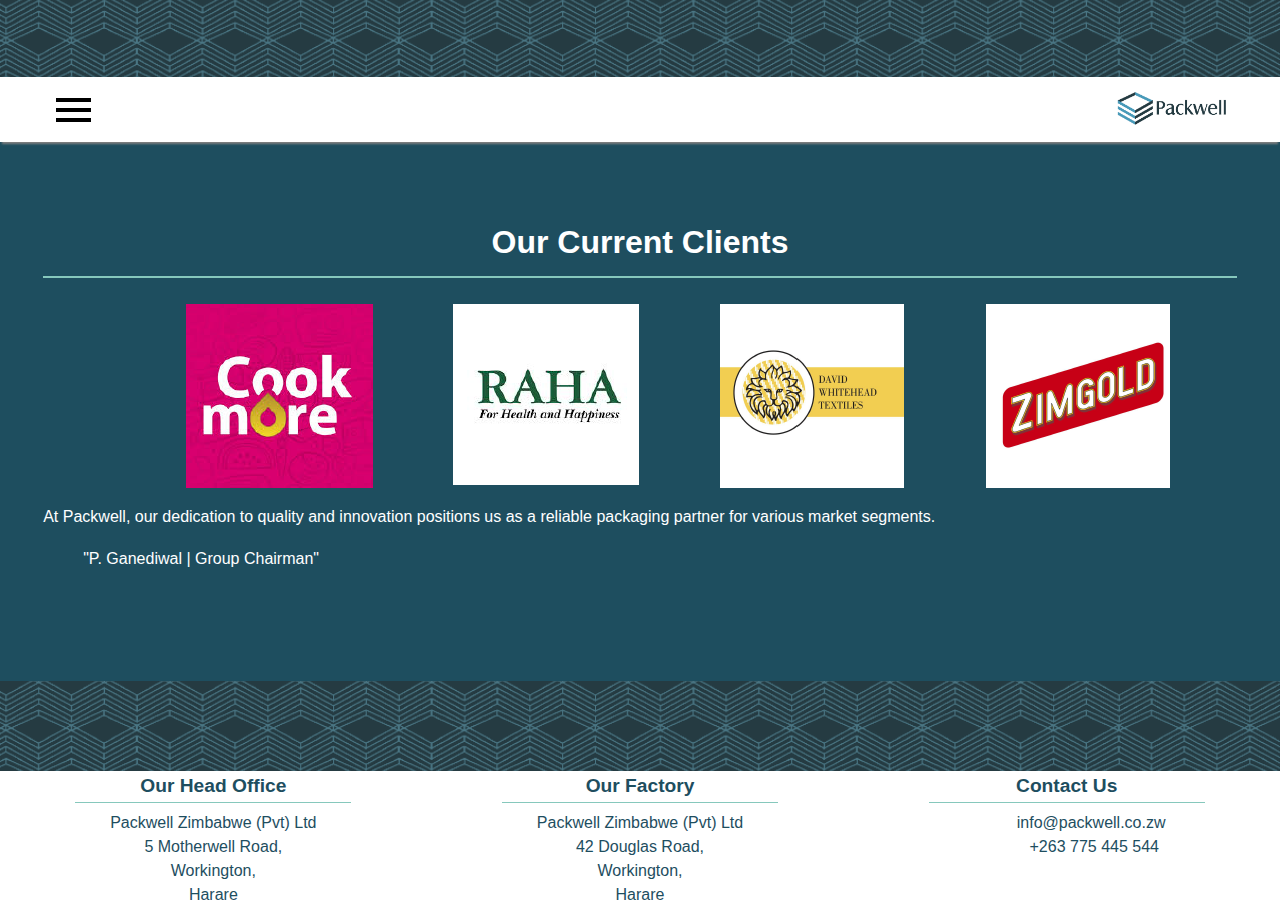
<file: public/clients.html>
<!DOCTYPE html>
<html lang="en">
<head>
    <meta charset="UTF-8">
    <meta name="viewport" content="width=device-width, initial-scale=1.0">
    <title>Packwell Zimbabwe (Pvt) Ltd</title>
    <link rel="stylesheet" href="index.css">
    <style>
        header {
            background-image: url('background.png');
            background-size: cover;
            background-position: center;
            width: 100%;
            height: 5vh;
            display: flex;
            align-items: center;
            justify-content: center;
        }

        .top-bar {
            background-color: white;
            padding: 10px 50px;
            height: 5vh;
            display: flex;
            justify-content: space-between;
            align-items: center;
            position: sticky;
            top: 0;
            z-index: 1000;
            box-shadow: 0px 4px 2px -2px gray;
        }

        .logo {
            width: 10%;
        }

        .nav-toggle-btn {
            background: none;
            border: none;
            cursor: pointer;
            font-size: 30px;
            color: black;
        }

        .nav-toggle-btn span {
            display: block;
            width: 35px;
            height: 4px;
            margin: 6px 0;
            background-color: black;
            transition: all 0.3s ease-in-out;
        }

        .nav-bar {
            background-color: var(--primary-color);
            padding: 20px 0;
            display: none; /* This will still hide it until toggled */
            padding: 10px 0;
            text-align: center;
            width: 100%;
            position: sticky; 
            top: 7vh; 
        }

        .nav-bar.active {
            display: block;
        }

        .nav-bar ul {
            list-style-type: none;
            padding: 0;
            margin: 0;
            display: flex;
            justify-content: center;
        }

        .nav-bar ul li {
            margin: 0 15px;
        }

        .nav-bar ul li a {
            color: white;
            text-decoration: none;
            font-weight: bold;
            font-size: 1.2em;
            transition: color 0.3s ease;
        }

        .nav-bar ul li a:hover {
            color: var(--accent-color);
        }

        /* Hamburger menu animation */
        .nav-toggle-btn.active span:nth-child(1) {
            transform: rotate(45deg) translate(5px, 5px);
        }

        .nav-toggle-btn.active span:nth-child(2) {
            opacity: 0;
        }

        .nav-toggle-btn.active span:nth-child(3) {
            transform: rotate(-45deg) translate(7px, -6px);
        }
    </style>
</head>
<body>
    <header>
        <!-- Main header background image -->
    </header>

    <div class="top-bar">
        <button class="nav-toggle-btn" aria-label="Menu">
            <span></span>
            <span></span>
            <span></span>
        </button>
        <img src="logo.png" alt="Packwell Logo" class="logo">
    </div>

    <nav class="nav-bar" id="nav-bar">
        <ul>
            <li><a href="overview.html">Overview</a></li>
            <li><a href="core-values.html">Core Values</a></li>
            <li><a href="products.html">Products</a></li>
            <li><a href="clients.html">Clients</a></li>
        </ul>
    </nav>

    <main class="container">
        <section style="margin-bottom: 10vh;" id="clients">
            <h2>Our Current Clients</h2>
            <div class="client-grid">
                <img src="cook_more.png">
                <img src="Raha.png">
                <img src="whitehead.png">
                <img src="zimgold.png">
            </div>
            <p>At Packwell, our dedication to quality and innovation positions us as a reliable packaging partner for various market segments.</p>
            <blockquote>
                <p>"P. Ganediwal | Group Chairman"</p>
            </blockquote>
        </section>
    </main>

    <footer>
        <!-- Background image at the top -->
        <div class="footer-background"></div>
    
        <!-- Footer content with three columns -->
        <div class="footer-content">
            <!-- Head Office (Left Column) -->
            <div class="footer-column">
                <h3 style="color: var(--primary-color);">Our Head Office</h3>
                <address>
                    Packwell Zimbabwe (Pvt) Ltd<br>
                    5 Motherwell Road,<br>
                    Workington,<br>
                    Harare
                </address>
            </div>
    
            <!-- Factory Address (Middle Column) -->
            <div class="footer-column">
                <h3 style="color: var(--primary-color);">Our Factory</h3>
                <address>
                    Packwell Zimbabwe (Pvt) Ltd<br>
                    42 Douglas Road,<br>
                    Workington,<br>
                    Harare
                </address>
            </div>
    
            <!-- Contact Information (Right Column) -->
            <div class="footer-column">
                <h3 style="color: var(--primary-color);">Contact Us</h3>
                <p>Email: <a href="mailto:info@packwell.co.zw">info@packwell.co.zw</a><br>
                Phone: <a href="tel:+263775445544">+263 775 445 544</a></p>
            </div>
        </div>
    </footer>

    <script>
        const navToggleBtn = document.querySelector('.nav-toggle-btn');
        const navBar = document.querySelector('.nav-bar');

        navToggleBtn.addEventListener('click', function () {
            navBar.classList.toggle('active');
            navToggleBtn.classList.toggle('active');
        });
    </script>
</body>
</html>
</file>
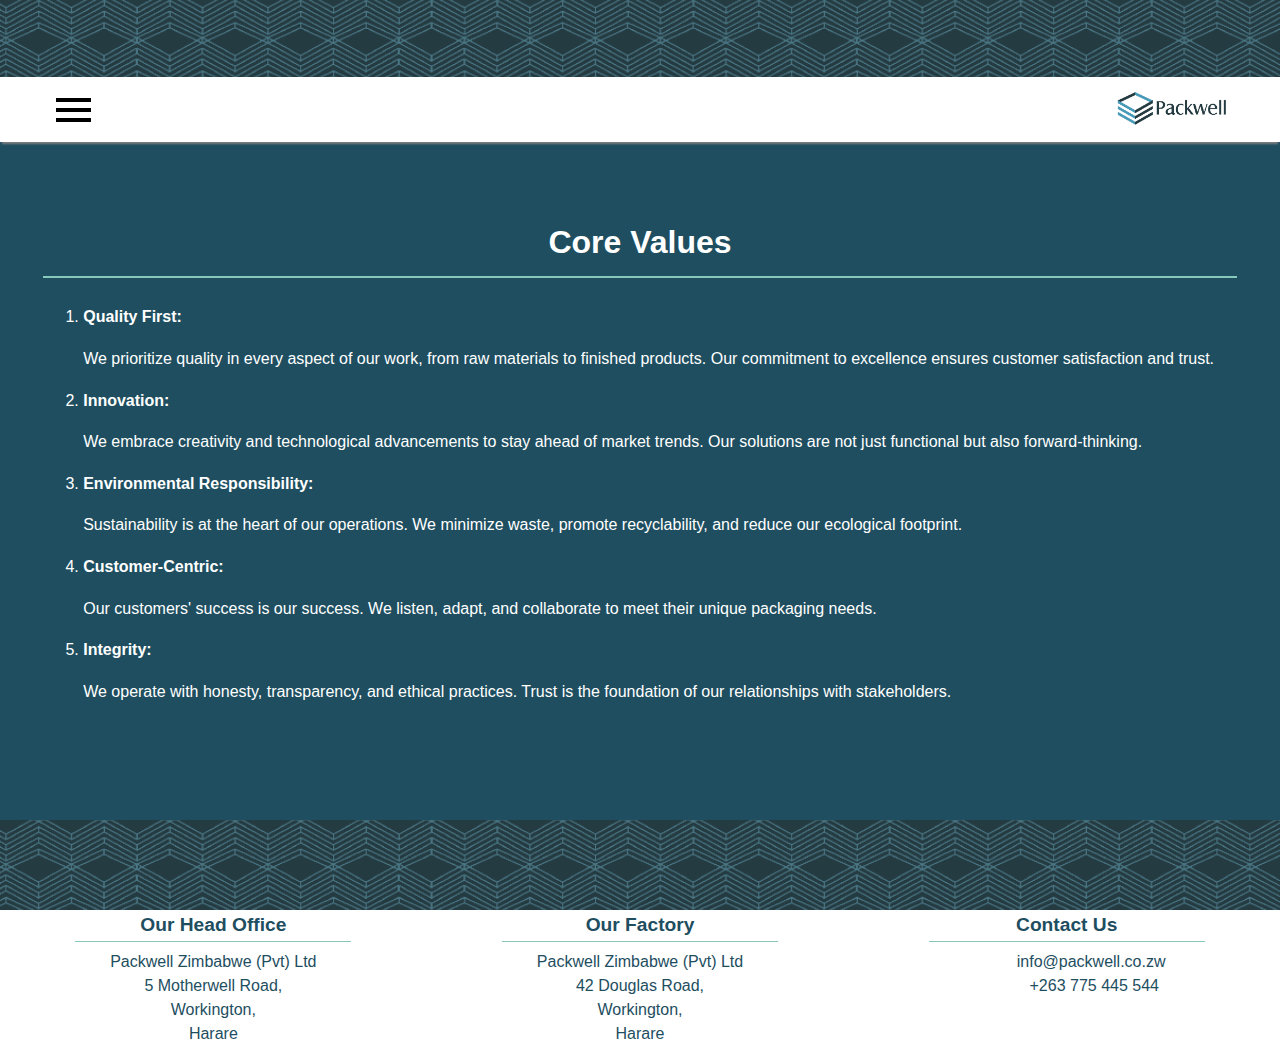
<file: public/core-values.html>
<!DOCTYPE html>
<html lang="en">
<head>
    <meta charset="UTF-8">
    <meta name="viewport" content="width=device-width, initial-scale=1.0">
    <title>Packwell Zimbabwe (Pvt) Ltd</title>
    <link rel="stylesheet" href="index.css">
    <style>
        header {
            background-image: url('background.png');
            background-size: cover;
            background-position: center;
            width: 100%;
            height: 5vh;
            display: flex;
            align-items: center;
            justify-content: center;
        }

        .top-bar {
            background-color: white;
            padding: 10px 50px;
            height: 5vh;
            display: flex;
            justify-content: space-between;
            align-items: center;
            position: sticky;
            top: 0;
            z-index: 1000;
            box-shadow: 0px 4px 2px -2px gray;
        }

        .logo {
            width: 10%;
        }

        .nav-toggle-btn {
            background: none;
            border: none;
            cursor: pointer;
            font-size: 30px;
            color: black;
        }

        .nav-toggle-btn span {
            display: block;
            width: 35px;
            height: 4px;
            margin: 6px 0;
            background-color: black;
            transition: all 0.3s ease-in-out;
        }

        .nav-bar {
            background-color: var(--primary-color);
            padding: 20px 0;
            display: none; /* This will still hide it until toggled */
            padding: 10px 0;
            text-align: center;
            width: 100%;
            position: sticky; 
            top: 7vh; 
        }

        .nav-bar.active {
            display: block;
        }

        .nav-bar ul {
            list-style-type: none;
            padding: 0;
            margin: 0;
            display: flex;
            justify-content: center;
        }

        .nav-bar ul li {
            margin: 0 15px;
        }

        .nav-bar ul li a {
            color: white;
            text-decoration: none;
            font-weight: bold;
            font-size: 1.2em;
            transition: color 0.3s ease;
        }

        .nav-bar ul li a:hover {
            color: var(--accent-color);
        }

        /* Hamburger menu animation */
        .nav-toggle-btn.active span:nth-child(1) {
            transform: rotate(45deg) translate(5px, 5px);
        }

        .nav-toggle-btn.active span:nth-child(2) {
            opacity: 0;
        }

        .nav-toggle-btn.active span:nth-child(3) {
            transform: rotate(-45deg) translate(7px, -6px);
        }
    </style>
</head>
<body>
    <header>
        <!-- Main header background image -->
    </header>

    <div class="top-bar">
        <button class="nav-toggle-btn" aria-label="Menu">
            <span></span>
            <span></span>
            <span></span>
        </button>
        <img src="logo.png" alt="Packwell Logo" class="logo">
    </div>

    <nav class="nav-bar" id="nav-bar">
        <ul>
            <li><a href="overview.html">Overview</a></li>
            <li><a href="core-values.html">Core Values</a></li>
            <li><a href="products.html">Products</a></li>
            <li><a href="clients.html">Clients</a></li>
        </ul>
    </nav>

    <main class="container">
        <section id="core-values">
            <h2>Core Values</h2>
            <ol>
                <li><strong>Quality First:</strong> 
                    <p>We prioritize quality in every aspect of our work, from raw materials to finished products. Our commitment to
                    excellence ensures customer satisfaction and trust. </p></li>
                <li><strong>Innovation:</strong>
                    <p>We embrace creativity and
                        technological advancements to stay
                        ahead of market trends. Our solutions
                        are not just functional but also forward-thinking.</p>
                </li>
                <li><strong>Environmental Responsibility:</strong>
                    <p>Sustainability is at the heart of our
                        operations. We minimize waste, promote
                        recyclability, and reduce our ecological
                        footprint.</p>
                </li>
                <li><strong>Customer-Centric:</strong>
                    <p>Our customers' success is our success.
                        We listen, adapt, and collaborate to
                        meet their unique packaging needs.</p>
                </li>
                <li><strong>Integrity:</strong>
                    <p>We operate with honesty, transparency,
                        and ethical practices. Trust is the
                        foundation of our relationships with
                        stakeholders.</p>
                </li>
            </ol>
        </section>
        <br><br>
    </main>

    <footer>
        <!-- Background image at the top -->
        <div class="footer-background"></div>
    
        <!-- Footer content with three columns -->
        <div class="footer-content">
            <!-- Head Office (Left Column) -->
            <div class="footer-column">
                <h3 style="color: var(--primary-color);">Our Head Office</h3>
                <address>
                    Packwell Zimbabwe (Pvt) Ltd<br>
                    5 Motherwell Road,<br>
                    Workington,<br>
                    Harare
                </address>
            </div>
    
            <!-- Factory Address (Middle Column) -->
            <div class="footer-column">
                <h3 style="color: var(--primary-color);">Our Factory</h3>
                <address>
                    Packwell Zimbabwe (Pvt) Ltd<br>
                    42 Douglas Road,<br>
                    Workington,<br>
                    Harare
                </address>
            </div>
    
            <!-- Contact Information (Right Column) -->
            <div class="footer-column">
                <h3 style="color: var(--primary-color);">Contact Us</h3>
                <p>Email: <a href="mailto:info@packwell.co.zw">info@packwell.co.zw</a><br>
                Phone: <a href="tel:+263775445544">+263 775 445 544</a></p>
            </div>
        </div>
    </footer>

    <script>
        const navToggleBtn = document.querySelector('.nav-toggle-btn');
        const navBar = document.querySelector('.nav-bar');

        navToggleBtn.addEventListener('click', function () {
            navBar.classList.toggle('active');
            navToggleBtn.classList.toggle('active');
        });
    </script>
</body>
</html>
</file>
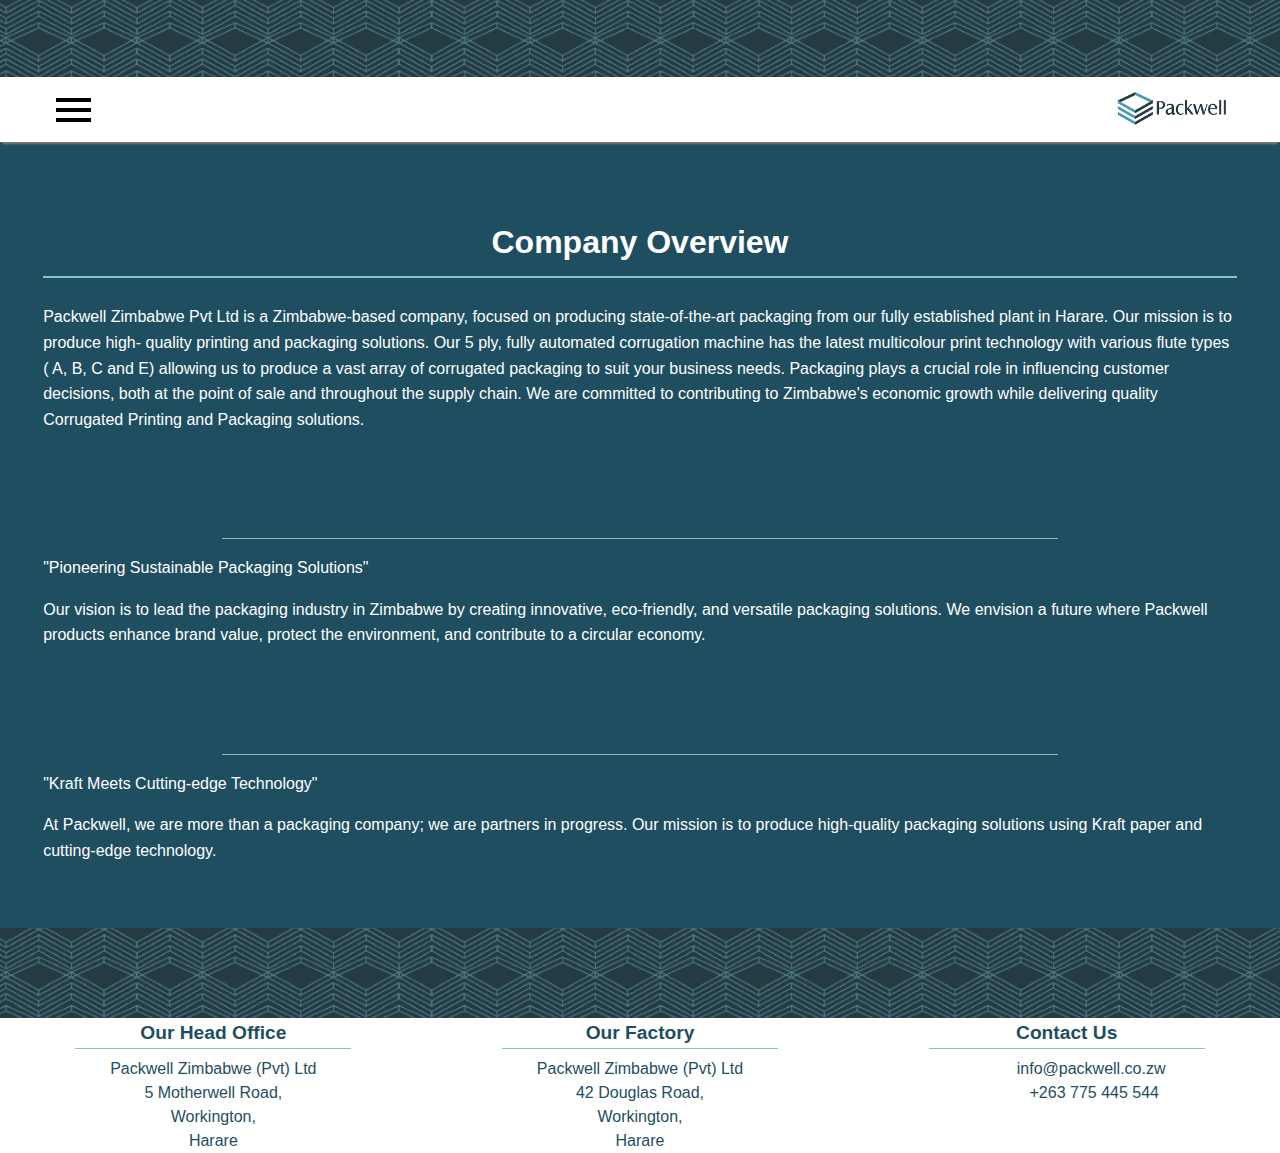
<file: public/overview.html>
<!DOCTYPE html>
<html lang="en">
<head>
    <meta charset="UTF-8">
    <meta name="viewport" content="width=device-width, initial-scale=1.0">
    <title>Packwell Zimbabwe (Pvt) Ltd</title>
    <link rel="stylesheet" href="index.css">
    <style>
        header {
            background-image: url('background.png');
            background-size: cover;
            background-position: center;
            width: 100%;
            height: 5vh;
            display: flex;
            align-items: center;
            justify-content: center;
        }

        .top-bar {
            background-color: white;
            padding: 10px 50px;
            height: 5vh;
            display: flex;
            justify-content: space-between;
            align-items: center;
            position: sticky;
            top: 0;
            z-index: 1000;
            box-shadow: 0px 4px 2px -2px gray;
        }

        .logo {
            width: 10%;
        }

        .nav-toggle-btn {
            background: none;
            border: none;
            cursor: pointer;
            font-size: 30px;
            color: black;
        }

        .nav-toggle-btn span {
            display: block;
            width: 35px;
            height: 4px;
            margin: 6px 0;
            background-color: black;
            transition: all 0.3s ease-in-out;
        }

        .nav-bar {
            background-color: var(--primary-color);
            padding: 20px 0;
            display: none; /* This will still hide it until toggled */
            padding: 10px 0;
            text-align: center;
            width: 100%;
            position: sticky; 
            top: 7vh; 
        }

        .nav-bar.active {
            display: block;
        }

        .nav-bar ul {
            list-style-type: none;
            padding: 0;
            margin: 0;
            display: flex;
            justify-content: center;
        }

        .nav-bar ul li {
            margin: 0 15px;
        }

        .nav-bar ul li a {
            color: white;
            text-decoration: none;
            font-weight: bold;
            font-size: 1.2em;
            transition: color 0.3s ease;
        }

        .nav-bar ul li a:hover {
            color: var(--accent-color);
        }

        /* Hamburger menu animation */
        .nav-toggle-btn.active span:nth-child(1) {
            transform: rotate(45deg) translate(5px, 5px);
        }

        .nav-toggle-btn.active span:nth-child(2) {
            opacity: 0;
        }

        .nav-toggle-btn.active span:nth-child(3) {
            transform: rotate(-45deg) translate(7px, -6px);
        }
    </style>
</head>
<body>
    <header>
        <!-- Main header background image -->
    </header>

    <div class="top-bar">
        <button class="nav-toggle-btn" aria-label="Menu">
            <span></span>
            <span></span>
            <span></span>
        </button>
        <img src="logo.png" alt="Packwell Logo" class="logo">
    </div>

    <nav class="nav-bar" id="nav-bar">
        <ul>
            <li><a href="overview.html">Overview</a></li>
            <li><a href="core-values.html">Core Values</a></li>
            <li><a href="products.html">Products</a></li>
            <li><a href="clients.html">Clients</a></li>
        </ul>
    </nav>

    <main class="container">
        <section id="overview">
            <h2>Company Overview</h2>
            <p>Packwell Zimbabwe Pvt Ltd is a Zimbabwe-based company, focused on producing state-of-the-art packaging from our fully established plant in Harare. Our mission is to produce high- quality printing and packaging solutions. Our 5 ply, fully automated corrugation machine has the latest multicolour print technology with various flute types ( A, B, C and E) allowing us to produce a vast array of corrugated packaging to suit your business needs. Packaging plays a crucial role in influencing customer decisions, both at the point of sale and throughout the supply chain. We are committed to contributing to Zimbabwe's economic growth while delivering quality Corrugated Printing and Packaging solutions.</p>
        </section>

        <section id="vision">
            <h3>Vision</h3>
            <p>"Pioneering Sustainable Packaging Solutions"</p>
            <p>Our vision is to lead the packaging industry in Zimbabwe by creating innovative, eco-friendly, and versatile packaging solutions. We envision a future where Packwell products enhance brand value, protect the environment, and contribute to a circular economy.</p>
        </section>
        
        <section id="mission">
            <h3>Mission</h3>
            <p>"Kraft Meets Cutting-edge Technology"</p>
            <p>At Packwell, we are more than a packaging company; we are partners in progress. Our mission is to produce high-quality packaging solutions using Kraft paper and cutting-edge technology.</p>        
        </section>
    </main>

    <footer>
        <!-- Background image at the top -->
        <div class="footer-background"></div>
    
        <!-- Footer content with three columns -->
        <div class="footer-content">
            <!-- Head Office (Left Column) -->
            <div class="footer-column">
                <h3 style="color: var(--primary-color);">Our Head Office</h3>
                <address>
                    Packwell Zimbabwe (Pvt) Ltd<br>
                    5 Motherwell Road,<br>
                    Workington,<br>
                    Harare
                </address>
            </div>
    
            <!-- Factory Address (Middle Column) -->
            <div class="footer-column">
                <h3 style="color: var(--primary-color);">Our Factory</h3>
                <address>
                    Packwell Zimbabwe (Pvt) Ltd<br>
                    42 Douglas Road,<br>
                    Workington,<br>
                    Harare
                </address>
            </div>
    
            <!-- Contact Information (Right Column) -->
            <div class="footer-column">
                <h3 style="color: var(--primary-color);">Contact Us</h3>
                <p>Email: <a href="mailto:info@packwell.co.zw">info@packwell.co.zw</a><br>
                Phone: <a href="tel:+263775445544">+263 775 445 544</a></p>
            </div>
        </div>
    </footer>

    <script>
        const navToggleBtn = document.querySelector('.nav-toggle-btn');
        const navBar = document.querySelector('.nav-bar');

        navToggleBtn.addEventListener('click', function () {
            navBar.classList.toggle('active');
            navToggleBtn.classList.toggle('active');
        });
    </script>
</body>
</html>
</file>
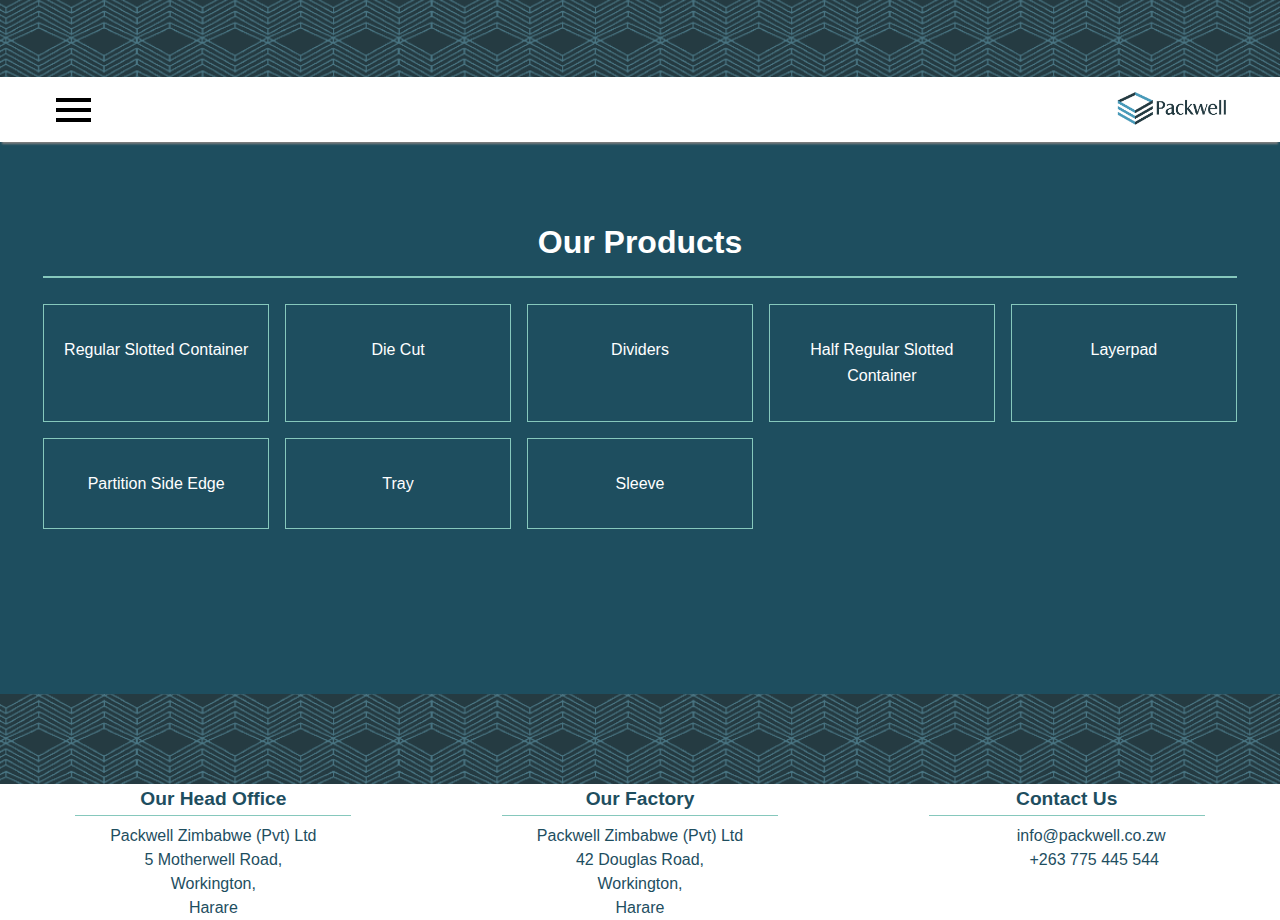
<file: public/products.html>
<!DOCTYPE html>
<html lang="en">
<head>
    <meta charset="UTF-8">
    <meta name="viewport" content="width=device-width, initial-scale=1.0">
    <title>Packwell Zimbabwe (Pvt) Ltd</title>
    <link rel="stylesheet" href="index.css">
    <style>
        header {
            background-image: url('background.png');
            background-size: cover;
            background-position: center;
            width: 100%;
            height: 5vh;
            display: flex;
            align-items: center;
            justify-content: center;
        }

        .top-bar {
            background-color: white;
            padding: 10px 50px;
            height: 5vh;
            display: flex;
            justify-content: space-between;
            align-items: center;
            position: sticky;
            top: 0;
            z-index: 1000;
            box-shadow: 0px 4px 2px -2px gray;
        }

        .logo {
            width: 10%;
        }

        .nav-toggle-btn {
            background: none;
            border: none;
            cursor: pointer;
            font-size: 30px;
            color: black;
        }

        .nav-toggle-btn span {
            display: block;
            width: 35px;
            height: 4px;
            margin: 6px 0;
            background-color: black;
            transition: all 0.3s ease-in-out;
        }

        .nav-bar {
            background-color: var(--primary-color);
            padding: 20px 0;
            display: none; /* This will still hide it until toggled */
            padding: 10px 0;
            text-align: center;
            width: 100%;
            position: sticky; 
            top: 7vh; 
        }

        .nav-bar.active {
            display: block;
        }

        .nav-bar ul {
            list-style-type: none;
            padding: 0;
            margin: 0;
            display: flex;
            justify-content: center;
        }

        .nav-bar ul li {
            margin: 0 15px;
        }

        .nav-bar ul li a {
            color: white;
            text-decoration: none;
            font-weight: bold;
            font-size: 1.2em;
            transition: color 0.3s ease;
        }

        .nav-bar ul li a:hover {
            color: var(--accent-color);
        }

        /* Hamburger menu animation */
        .nav-toggle-btn.active span:nth-child(1) {
            transform: rotate(45deg) translate(5px, 5px);
        }

        .nav-toggle-btn.active span:nth-child(2) {
            opacity: 0;
        }

        .nav-toggle-btn.active span:nth-child(3) {
            transform: rotate(-45deg) translate(7px, -6px);
        }
    </style>
</head>
<body>
    <header>
        <!-- Main header background image -->
    </header>

    <div class="top-bar">
        <button class="nav-toggle-btn" aria-label="Menu">
            <span></span>
            <span></span>
            <span></span>
        </button>
        <img src="logo.png" alt="Packwell Logo" class="logo">
    </div>

    <nav class="nav-bar" id="nav-bar">
        <ul>
            <li><a href="overview.html">Overview</a></li>
            <li><a href="core-values.html">Core Values</a></li>
            <li><a href="products.html">Products</a></li>
            <li><a href="clients.html">Clients</a></li>
        </ul>
    </nav>

    <main class="container">
        <section style="margin-bottom: 18vh;" id="products">
            <h2>Our Products</h2>
            <div class="product-grid">
                <div class="product-item">
                    <!-- <img src="product_1.png" alt="Regular Slotted Container"> -->
                    <p>Regular Slotted Container</p>
                </div>
                <div class="product-item">
                    <!-- <img src="product_2.png" alt="Die Cut"> -->
                    <p>Die Cut</p>
                </div>
                <div class="product-item">
                    <!-- <img src="product_3.png" alt="Dividers"> -->
                    <p>Dividers</p>
                </div>
                <div class="product-item">
                    <!-- <img src="product_4.png" alt="Half Regular Slotted Container"> -->
                    <p>Half Regular Slotted Container</p>
                </div>
                <div class="product-item">
                    <!-- <img src="product_5.png" alt="Layerpad"> -->
                    <p>Layerpad</p>
                </div>
                <div class="product-item">
                    <!-- <img src="product_6.png" alt="Partition Side Edge"> -->
                    <p>Partition Side Edge</p>
                </div>
                <div class="product-item">
                    <!-- <img src="product_7.png" alt="Tray"> -->
                    <p>Tray</p>
                </div>
                <div class="product-item">
                    <!-- <img src="product_8.png" alt="Sleeve"> -->
                    <p>Sleeve</p>
                </div>
            </div>
        </section>
    </main>

    <footer>
        <!-- Background image at the top -->
        <div class="footer-background"></div>
    
        <!-- Footer content with three columns -->
        <div class="footer-content">
            <!-- Head Office (Left Column) -->
            <div class="footer-column">
                <h3 style="color: var(--primary-color);">Our Head Office</h3>
                <address>
                    Packwell Zimbabwe (Pvt) Ltd<br>
                    5 Motherwell Road,<br>
                    Workington,<br>
                    Harare
                </address>
            </div>
    
            <!-- Factory Address (Middle Column) -->
            <div class="footer-column">
                <h3 style="color: var(--primary-color);">Our Factory</h3>
                <address>
                    Packwell Zimbabwe (Pvt) Ltd<br>
                    42 Douglas Road,<br>
                    Workington,<br>
                    Harare
                </address>
            </div>
    
            <!-- Contact Information (Right Column) -->
            <div class="footer-column">
                <h3 style="color: var(--primary-color);">Contact Us</h3>
                <p>Email: <a href="mailto:info@packwell.co.zw">info@packwell.co.zw</a><br>
                Phone: <a href="tel:+263775445544">+263 775 445 544</a></p>
            </div>
        </div>
    </footer>

    <script>
        const navToggleBtn = document.querySelector('.nav-toggle-btn');
        const navBar = document.querySelector('.nav-bar');

        navToggleBtn.addEventListener('click', function () {
            navBar.classList.toggle('active');
            navToggleBtn.classList.toggle('active');
        });
    </script>
</body>
</html>
</file>
<file: public/index.css>
:root {
    --primary-color: #1E4E5F;
    --secondary-color: #86c8bc;
    --accent-color: white;
    --text-color: white;
    --background-color: var(--primary-color); 
}

body {
    font-family: 'Arial', sans-serif;
    line-height: 1.6;
    color: var(--text-color);
    background-color: var(--primary-color);
    margin: 0;
    padding: 0;
}

h2 {
    color: var(--accent-color);
    border-bottom: 2px solid var(--secondary-color);
    padding-bottom: 0.5rem;
    text-align: center; 
    font-size: 2rem; 
}

h3 {
    color: var(--accent-color);
    border-bottom: 1px solid var(--secondary-color);
    width: 70%;
    margin: 0 auto;
    text-align: center;
    font-size: 1.5rem; 
}


.container {
    max-width: 1200px;
    margin: 0 auto;
    padding: 0 20px;
}

header {
    background-color: var(--primary-color);
    color: white;
    padding: 1rem 0;
    text-align: center;
}

header h1 {
    margin: 0;
    font-size: 2.5rem;
}

nav {
    background-color: var(--secondary-color);
    padding: 0.5rem 0;
}

nav ul {
    list-style-type: none;
    padding: 0;
    margin: 0;
    display: flex;
    justify-content: center;
}

nav ul li {
    margin: 0 15px;
}

nav ul li a {
    color: var(--primary-color);
    text-decoration: none;
    font-weight: bold;
    transition: color 0.3s ease;
}

nav ul li a:hover {
    color: var(--accent-color);
}

section {
    padding: 0.2rem;
    background-color: var(--primary-color); 
    color: white; 
}

section {
    margin: 5vh 0; /* Default margin for manual scrolling */
    transition: margin 0.5s ease;
}

body.navbar-active section {
    margin: 45vh 0; /* Increased margin when navigating via navbar */
}


h2 {
    color: var(--accent-color);
    padding-bottom: 0.5rem;
}

h3 {
    color: var(--primary-color); 
}

ul, p {
    color: white;
}

.product-grid {
    display: grid;
    grid-template-columns: repeat(auto-fill, minmax(200px, 1fr));
    gap: 1rem;
}

.client-grid{
    display: grid;
    grid-template-columns: repeat(auto-fill, minmax(200px, 1fr));
    gap: 1rem;
    margin-left: 12%;
}

.product-item {
    border: 1px solid var(--secondary-color);
    padding: 1rem;
    text-align: center;
    background-color: var(--primary-color);
    color: white; 
    transition: transform 0.3s ease;
}

.product-item:hover {
    transform: scale(1.05);
}

footer {
    background-color: var(--primary-color);
    color: var(--primary-color);
    text-align: center;
}

@media (max-width: 768px) {
    nav ul {
        flex-direction: column;
        align-items: center;
    }

    nav ul li {
        margin: 5px 0;
    }
}

a{
    color: var(--primary-color);
}

footer {
    background-color: white;
    color: var(--primary-color);
}

.footer-background {
    background-image: url('background.png'); 
    background-size: cover;
    background-position: center;
    height: 10vh; 
    width: 100vw;
}

.footer-content {
    display: flex;
    justify-content: space-between;
}

.footer-column {
    flex: 1;
    padding: 0 1rem;
}

.footer-column h3 {
    font-size: 1.2rem;
    margin-bottom: 0.5rem;
}

.footer-column address, .footer-column p {
    font-style: normal;
    line-height: 1.5;
    margin: 0;
}

.footer-column a {
    color: var(--primary-color);
    text-decoration: none;
}

.footer-column a:hover {
    color: var(--accent-color);
}

@media (max-width: 768px) {
    .footer-content {
        flex-direction: column;
        text-align: center;
    }
    
    .footer-column {
        margin-bottom: 1rem;
    }
}
</file>
